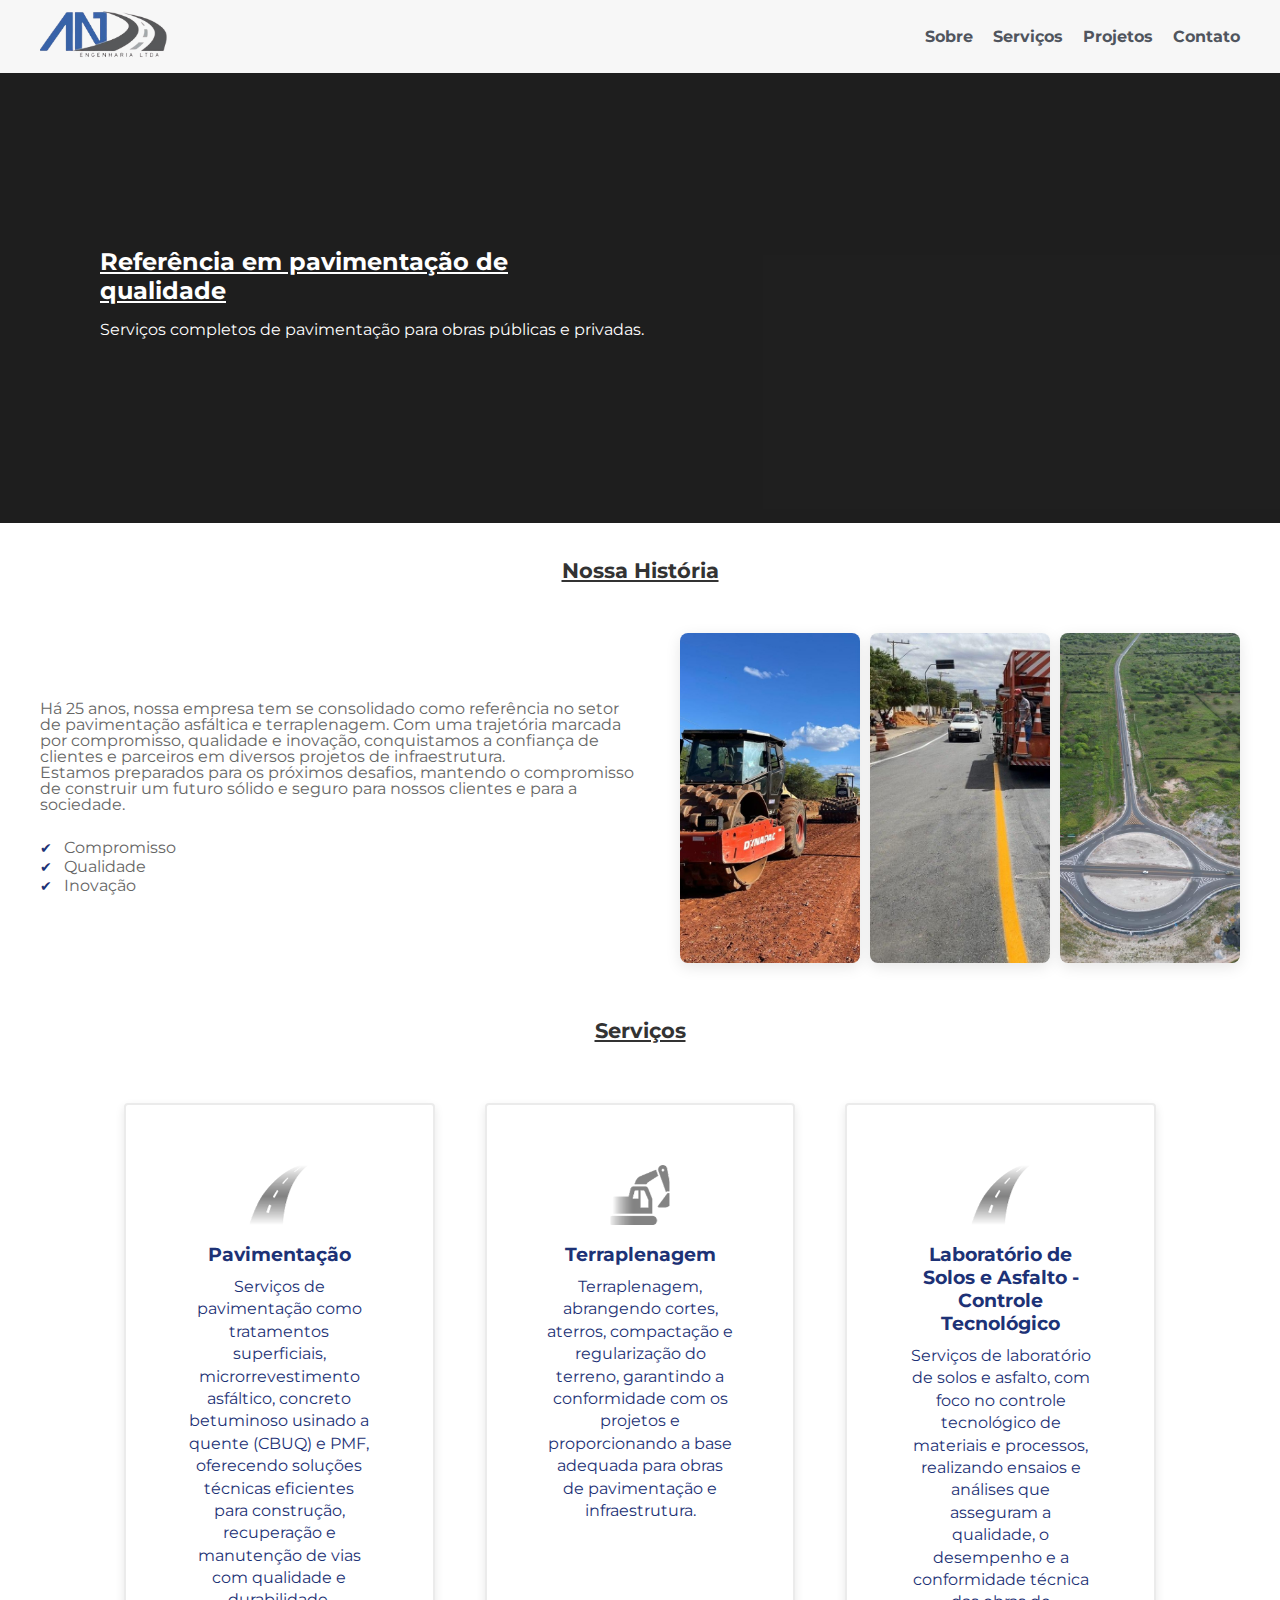
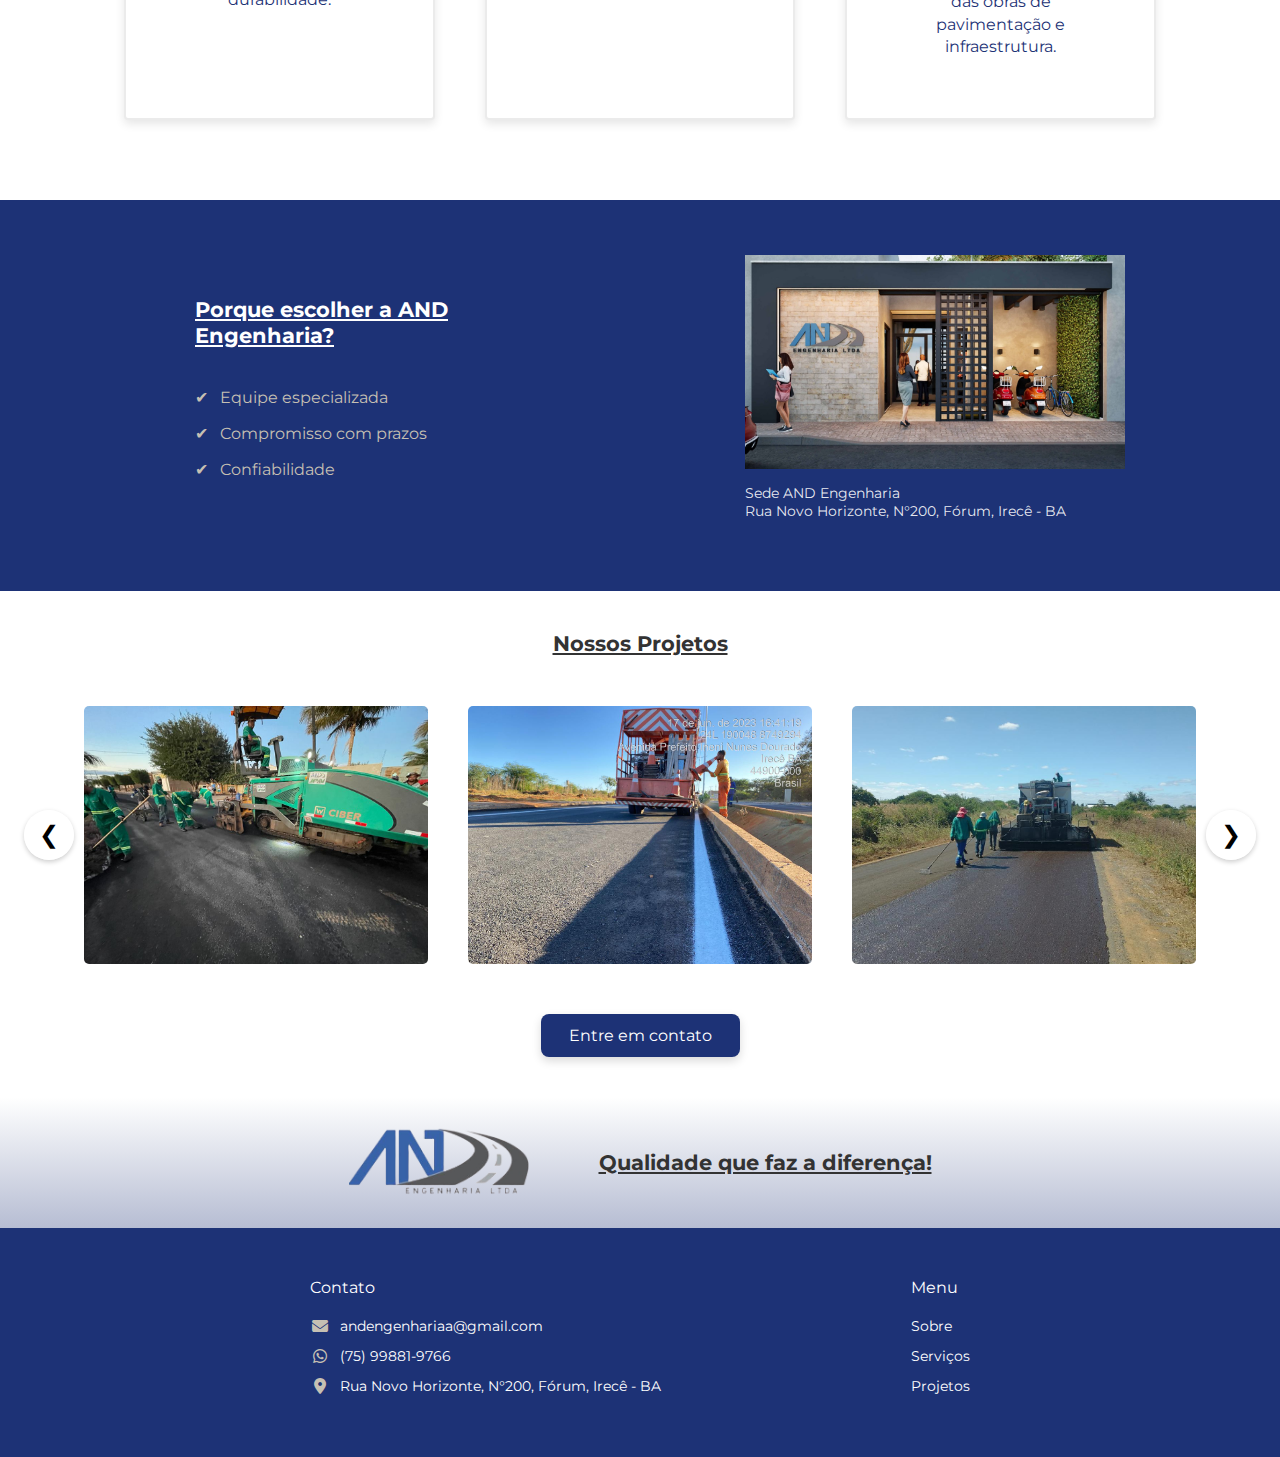
<file: index.html>
<!DOCTYPE html>
<html lang="pt-br">
<head>
    <meta charset="UTF-8">
    <meta name="viewport" content="width=device-width, initial-scale=1.0">
    <link href="https://fonts.googleapis.com/css2?family=Montserrat&family=Roboto&display=swap" rel="stylesheet" />
    <title>AND Engenharia</title>
    <link rel="stylesheet" href="style.css" />
    <link rel="stylesheet" href="https://cdnjs.cloudflare.com/ajax/libs/font-awesome/6.4.0/css/all.min.css">
    <meta name="google-site-verification" content="thtJodCDZFYPlEoWYFJkx3GntrnwQ9Wdg6tBrLsti3k" />

    <link rel="icon" type="image/png" href="/favicon-96x96.png" sizes="96x96" />
    <link rel="icon" type="image/svg+xml" href="/favicon.svg" />
    <link rel="shortcut icon" href="/favicon.ico" />
    <link rel="apple-touch-icon" sizes="180x180" href="/apple-touch-icon.png" />
    <link rel="manifest" href="/site.webmanifest" />

    <script type="application/ld+json">
    {
      "@context" : "https://schema.org",
      "@type" : "WebSite",
      "name" : "AND Engenharia",
      "url" : "https://and-engenharia.vercel.app/"
    }
    </script>
    </head>

<body>

    <section class="rodape-inicio">  
       <header class="cabecalho">
            <nav class="barra-de-navegacao">
                <a href="#" class="logo-link">
                    <img src="assets/imagens/logo-and.png" alt="Logo da AND" class="logo">
                </a>

                <ul class="menu">
                    <li><a href="#sobre">Sobre</a></li>
                    <li><a href="#servicos">Serviços</a></li>
                    <li><a href="#projetos">Projetos</a></li>
                    <li><a href="#contato">Contato</a></li>
                </ul>

                <button class="menu-hamburguer" aria-label="Abrir menu">
                    <span class="linha"></span>
                    <span class="linha"></span>
                    <span class="linha"></span>
                </button>
            </nav>
    </header>

        <div class="hero-content">
            
            <div class="carrossel-imagem">
                <img src="assets/imagens/and-6.jpeg" alt="concreto usinado" class="imagem-fundo">
                <img src="assets/imagens/and-pista-.jpeg" alt="concreto usinado" class="imagem-fundo">
                <img src="assets/imagens/and-9.jpeg" alt="concreto usinado" class="imagem-fundo">
                <img src="assets/imagens/and-16.jpeg" alt="concreto usinado" class="imagem-fundo">
            </div>
            
            <div class="texto-sob-imagem">
                <h1>Referência em pavimentação de <br> qualidade</h1>
                <p>Serviços completos de pavimentação para obras públicas e privadas.</p>
            </div>
        
        </div>
    </section>

    <section class="sobre" id="sobre">
        <h2 class="titulo-sobre">Nossa História</h2>
    
    <div class="conteudo-sobre">

                <div class="texto-sobre">
        <p>Há 25 anos, nossa empresa tem se consolidado como referência no setor de pavimentação asfáltica e terraplenagem. Com uma trajetória marcada por compromisso, qualidade e inovação, conquistamos a confiança de clientes e parceiros em diversos projetos de infraestrutura. <br>
            Estamos preparados para os próximos desafios, mantendo o compromisso de construir um futuro sólido e seguro para nossos clientes e para a sociedade.</p>
        <ul>
            <li>Compromisso</li>
            <li>Qualidade</li>
            <li>Inovação</li>
        </ul>
        </div>

        <div class="montagem-fotos">
        <img src="assets/imagens/and-11-copia.jpeg" alt="Imagem 1">
        <img src="assets/imagens/24-copia.jpeg" alt="Imagem 2">
        <img src="assets/imagens/29.jpeg" alt="Imagem 3">
        </div>

    </div>
    </section>

    <main class="servicos" id="servicos">

        <h2>Serviços</h2>
            
         <div class="servicos-container">
        
            <div class="servico">
                <img src="assets/imagens/asfalto.png" alt="rrrrrr" class="logo-servico">
                <h3>Pavimentação</h3>
                <p>Serviços de pavimentação como tratamentos superficiais, microrrevestimento asfáltico, concreto betuminoso usinado a quente (CBUQ) e PMF, oferecendo soluções técnicas eficientes para construção, recuperação e manutenção de vias com qualidade e durabilidade.</p>
            </div>
            
            <div class="servico">
                <img src="assets/imagens/terraplenagem.png" alt="terrrr" class="logo-servico">
                <h3>Terraplenagem</h3>
                <p>Terraplenagem, abrangendo cortes, aterros, compactação e regularização do terreno, garantindo a conformidade com os projetos e proporcionando a base adequada para obras de pavimentação e infraestrutura.</p>
            </div>

            <div class="servico">
                <img src="assets/imagens/asfalto.png" alt="terrrr" class="logo-servico">
                <h3>Laboratório de Solos e Asfalto - Controle Tecnológico</h3>
                <p>Serviços de laboratório de solos e asfalto, com foco no controle tecnológico de materiais e processos, realizando ensaios e análises que asseguram a qualidade, o desempenho e a conformidade técnica das obras de pavimentação e infraestrutura.</p>
            </div>

         </div>

    </main>

    <section>
        <div class="porque-and">
            
            <div class="texto-fundo">
                <h2>Porque escolher a AND <br> Engenharia?</h2>
                <ul>
                    <li>Equipe especializada</li>
                    <li>Compromisso com prazos</li>
                    <li>Confiabilidade</li>
                </ul>
            </div>
            
            <figure>
                <img src="assets/imagens/projeto-and.jpeg" alt="rrrrr" class="foto-fundo">
                <figcaption>Sede AND Engenharia <br>Rua Novo Horizonte, N°200, Fórum, Irecê - BA</figcaption>
            </figure>
        
        </div>
    </section>

    <section class="carrossel-section" id="projetos">
        <h2>Nossos Projetos</h2>

    <div class="carrossel-container">
            <button id="prevBtn" class="nav-btn">&#10094;</button>

            <div class="carrossel-viewport">
                <div class="carrossel">
                    <div class="item">
                        <img src="assets/imagens/and_17.jpeg" alt="Imagem 1">
                        <div class="overlay">
                            <p>Concreto betuminoso usinado <br>à quente. <br> CBUQ</p>
                        </div>
                    </div>

                    <div class="item">
                        <img src="assets/imagens/26.jpeg" alt="Imagem 2">
                        <div class="overlay">
                            <p>Sinalização viária.</p>
                        </div>
                    </div>

                    <div class="item">
                        <img src="assets/imagens/21.jpeg" alt="Imagem 3">
                        <div class="overlay">
                            <p>Microrrevestimento asfáltico.</p>
                        </div>
                    </div>

                    <div class="item">
                        <img src="assets/imagens/and_2.jpeg" alt="Imagem 4">
                        <div class="overlay">
                            <p>Tratamentos superficiais de <br>pavimentos.</p>
                        </div>
                    </div>
                    <div class="item">
                        <img src="assets/imagens/And.jpg" alt="Imagem 5">
                        <div class="overlay">
                            <p>Asfalto à quente com usina <br>própria.</p>
                        </div>
                    </div>
                </div>
            </div>

            <button id="nextBtn" class="nav-btn">&#10095;</button>
        </div>

        <a href="https://wa.me/5575998819766?text=Olá%2C+gostaria+de+mais+informações+sobre+os+serviços+da+AND+Engenharia!" class="botao-orcamento" target="_blank">
            Entre em contato
        </a>
    </section>

    <section class="chamada-final">
        <img src="assets/imagens/logo-and.png" alt="logo-AND">

        <div class="orcamento">
            <h2>Qualidade que faz a diferença!</h2>
        </div>
    </section>

    <footer>
        
    <div class="footer-container" id="contato">
        <div class="contato">
            <h3>Contato</h3>
            <p>
               <i class="fa-solid fa-envelope"></i>
               <a href="https://mail.google.com/mail/?view=cm&fs=1&to=andengenhariaa@gmail.com" target="_blank">andengenhariaa@gmail.com</a>
            </p>
            <p>
                <i class="fa-brands fa-whatsapp"></i>
                <a href="https://wa.me/5575998819766" target="_blank">(75) 99881-9766</a>
            </p>
            <p>
                <i class="fa-solid fa-location-dot"></i>
                <a href="https://maps.app.goo.gl/zw9BJJ6tnLouu9sH7?g_st=ipc" target="_blank">Rua Novo Horizonte, N°200, Fórum, Irecê - BA</a>
            </p>
        </div>

        <div class="links-uteis">
            <h3>Menu</h3>
            <ul>
                <li><a href="#sobre">Sobre</a></li>
                <li><a href="#servicos">Serviços</a></li>
                <li><a href="#projetos">Projetos</a></li>
            </ul>
        </div>
    </div>
    
    </footer>

    <script src="script.js"></script>
</body>
</html>
</file>
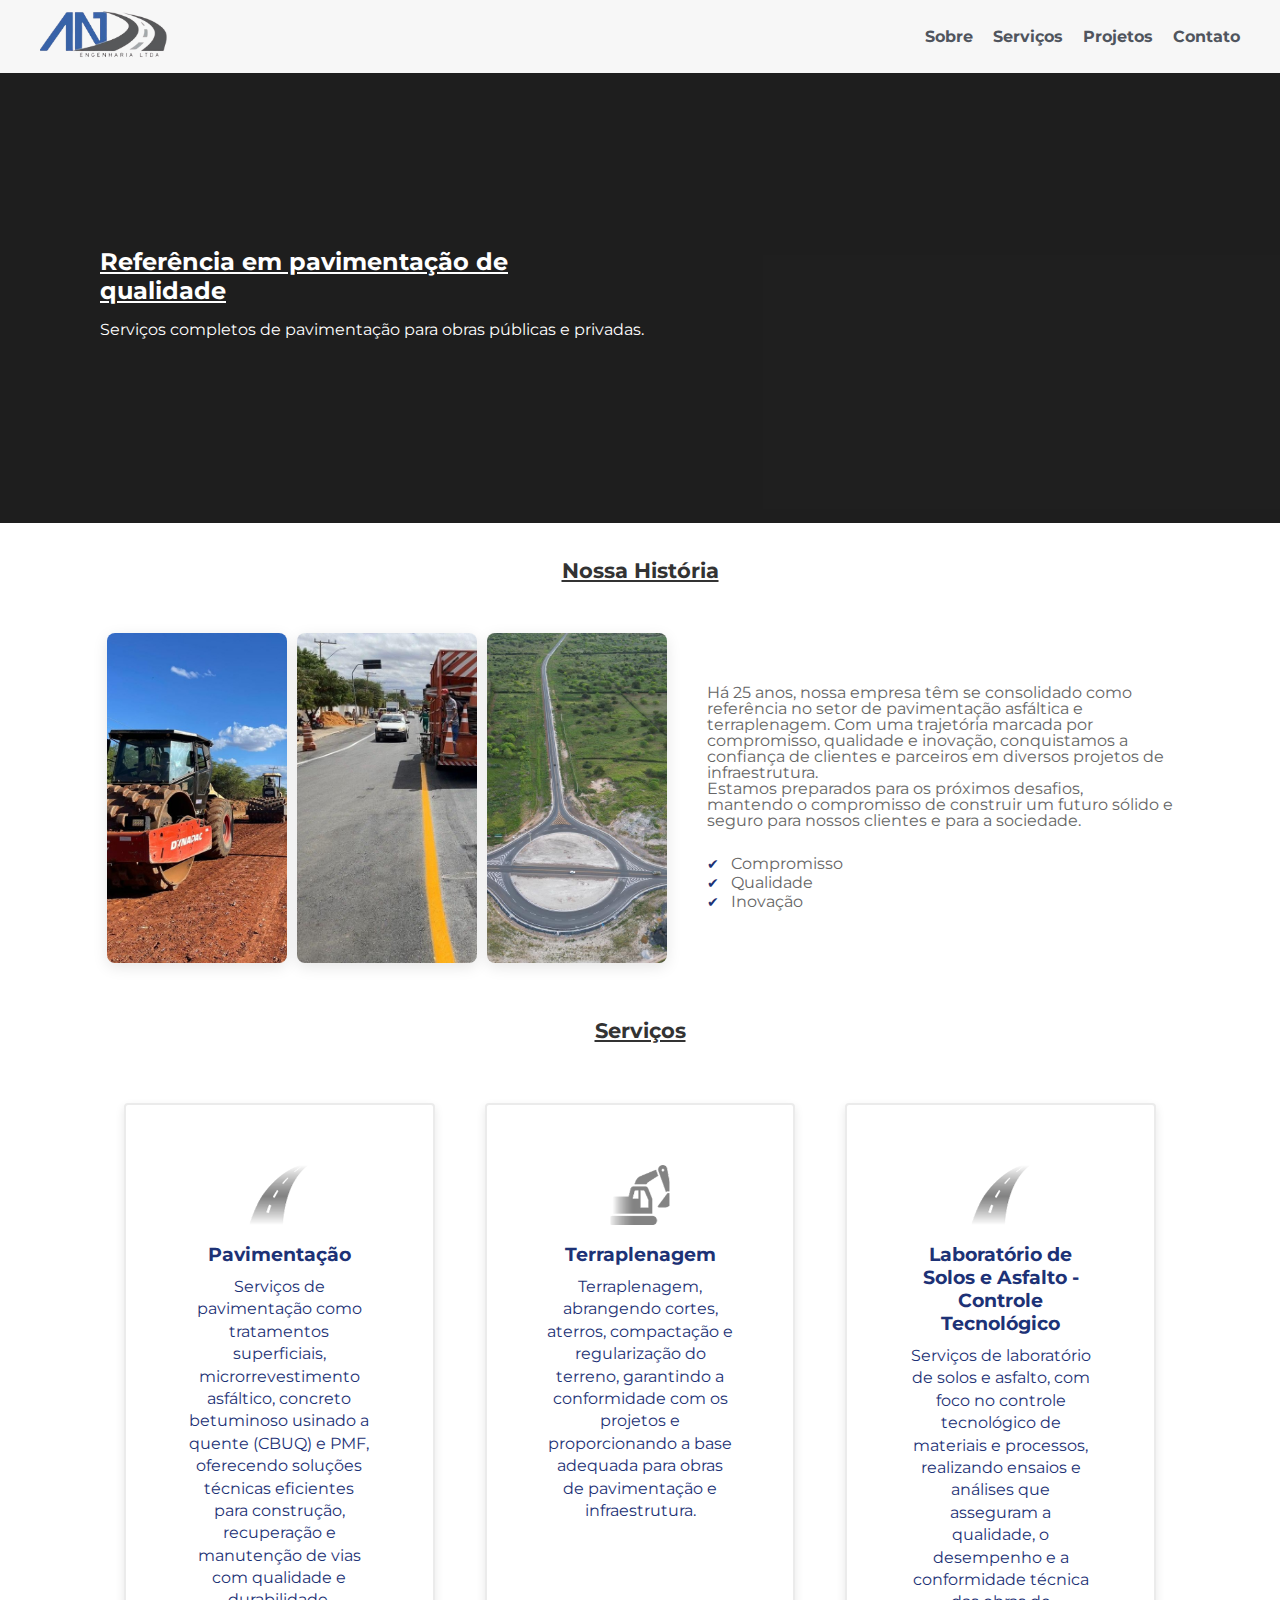
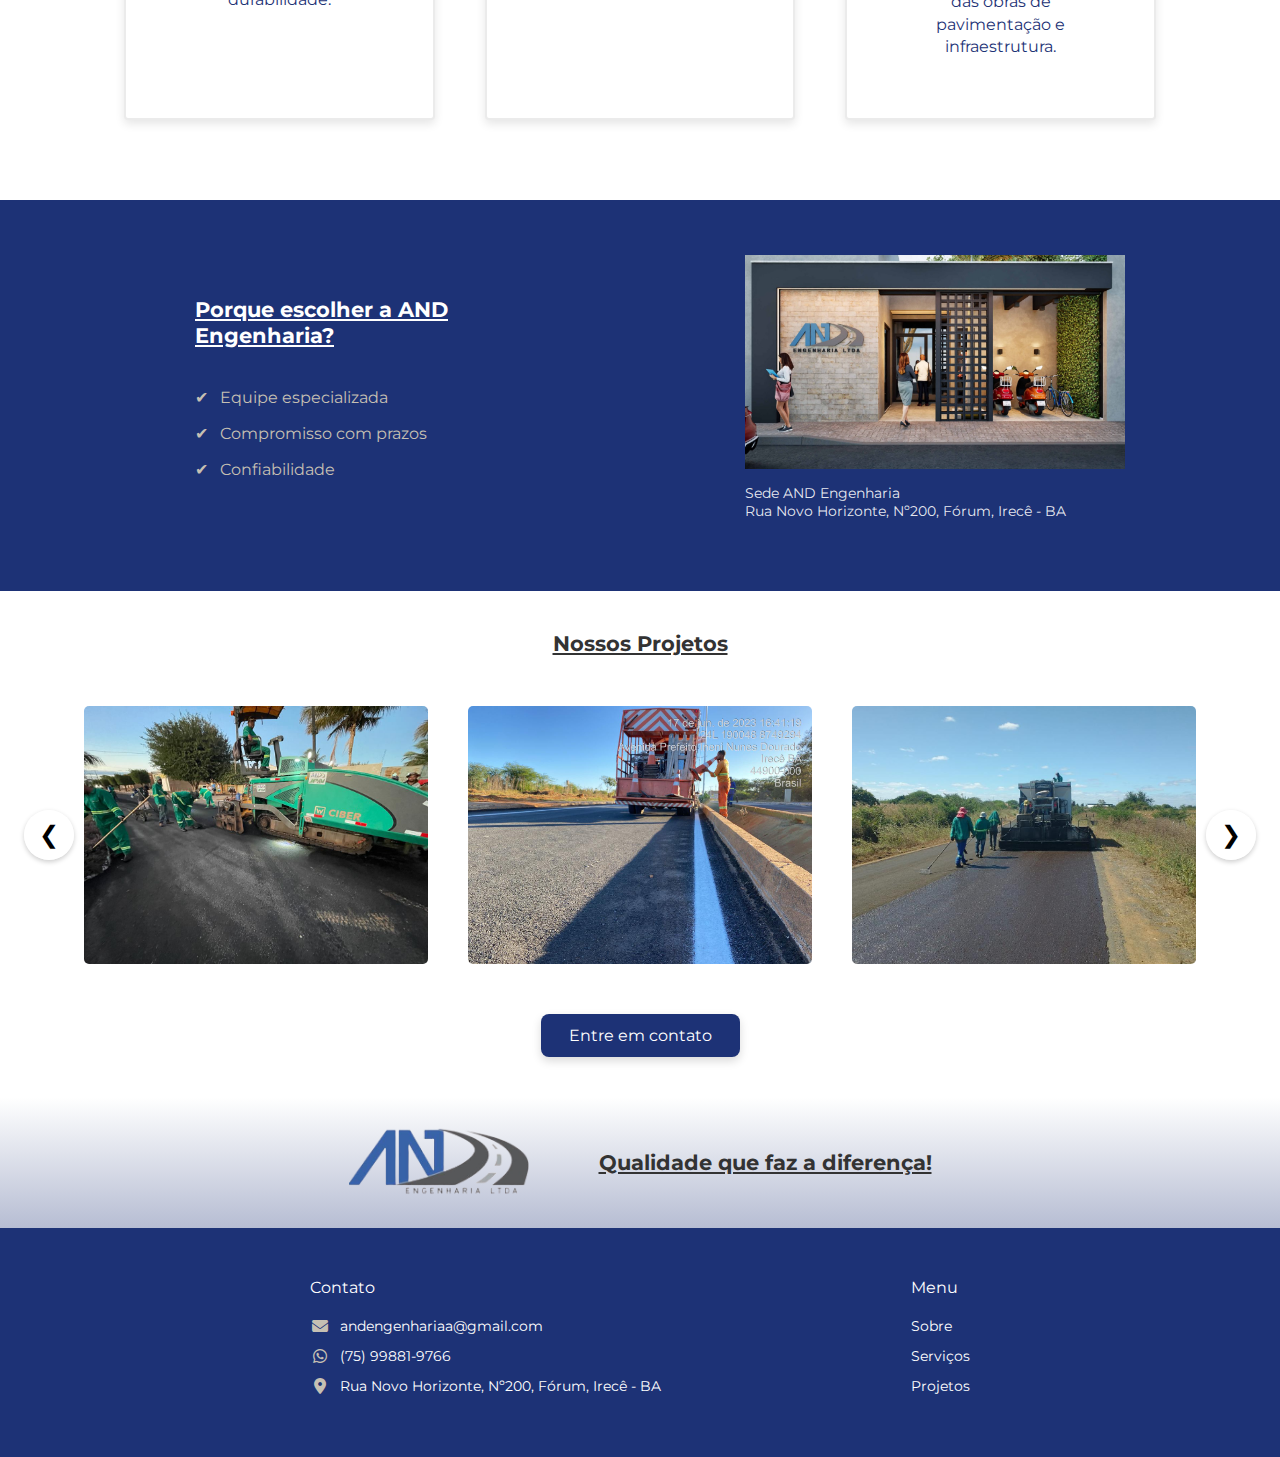
<file: home.html>
<!DOCTYPE html>
<html lang="pt-br">
<head>
    <meta charset="UTF-8">
    <meta name="viewport" content="width=device-width, initial-scale=1.0">
    <link href="https://fonts.googleapis.com/css2?family=Montserrat&family=Roboto&display=swap" rel="stylesheet" />
    <title>AND Engenharia</title>
    <link rel="stylesheet" href="style.css" />
    <link rel="stylesheet" href="https://cdnjs.cloudflare.com/ajax/libs/font-awesome/6.4.0/css/all.min.css">
</head>

<body>

    <section class="rodape-inicio">  
        <header class="cabecalho">
            
        <nav class="barra-de-navegacao">
            <a href="#" class="logo-link">
                <img src="/imagens/logo and.png" alt="Logo da AND" class="logo">
            </a>

            <ul class="menu">
                <li><a href="#sobre">Sobre</a></li>
                <li><a href="#servicos">Serviços</a></li>
                <li><a href="#projetos">Projetos</a></li>
                <li><a href="#contato">Contato</a></li>
            </ul>

            <button class="menu-hamburguer" aria-label="Abrir menu"></button>
        </nav>
        
        </header>

        <div class="hero-content">
            
            <div class="carrossel-imagem">
                <img src="/imagens/and_6.jpeg" alt="concreto usinado" class="imagem-fundo">
                <img src="/imagens/and_pista (2).jpeg" alt="concreto usinado" class="imagem-fundo">
                <img src="/imagens/and_9.jpeg" alt="concreto usinado" class="imagem-fundo">
                <img src="/imagens/and_16.jpeg" alt="concreto usinado" class="imagem-fundo">
            </div>
            
            <div class="texto-sob-imagem">
                <h1>Referência em pavimentação de <br> qualidade</h1>
                <p>Serviços completos de pavimentação para obras públicas e privadas.</p>
            </div>
        
        </div>
    </section>

    <section class="sobre" id="sobre">
        <h2 class="titulo-sobre">Nossa História</h2>
    
    <div class="conteudo-sobre">
        <div class="montagem-fotos">
        <img src="/imagens/and_11_copia.jpeg" alt="Imagem 1">
        <img src="/imagens/24_copia.jpeg" alt="Imagem 2">
        <img src="/imagens/29.jpeg" alt="Imagem 3">
        </div>

        <div class="texto-sobre">
        <p>Há 25 anos, nossa empresa têm se consolidado como <br> referência no setor de pavimentação asfáltica e <br> terraplenagem. Com uma trajetória marcada por <br> compromisso, qualidade e inovação, conquistamos a <br> confiança de clientes e parceiros em diversos projetos de <br> infraestrutura. <br>
            Estamos preparados para os próximos desafios, <br> mantendo o compromisso de construir um futuro sólido e <br> seguro para nossos clientes e para a sociedade.</p>
        <ul>
            <li>Compromisso</li>
            <li>Qualidade</li>
            <li>Inovação</li>
        </ul>
        </div>
    </div>
    </section>

    <main class="servicos" id="servicos">

        <h2>Serviços</h2>
            
         <div class="servicos-container">
        
            <div class="servico">
                <img src="/imagens/asfalto.png" alt="rrrrrr" class="logo-servico">
                <h3>Pavimentação</h3>
                <p>Serviços de pavimentação como tratamentos superficiais, microrrevestimento asfáltico, concreto betuminoso usinado a quente (CBUQ) e PMF, oferecendo soluções técnicas eficientes para construção, recuperação e manutenção de vias com qualidade e durabilidade.</p>
            </div>
            
            <div class="servico">
                <img src="/imagens/terraplenagem.png" alt="terrrr" class="logo-servico">
                <h3>Terraplenagem</h3>
                <p>Terraplenagem, abrangendo cortes, aterros, compactação e regularização do terreno, garantindo a conformidade com os projetos e proporcionando a base adequada para obras de pavimentação e infraestrutura.</p>
            </div>

            <div class="servico">
                <img src="/imagens/asfalto.png" alt="terrrr" class="logo-servico">
                <h3>Laboratório de Solos e Asfalto - Controle Tecnológico</h3>
                <p>Serviços de laboratório de solos e asfalto, com foco no controle tecnológico de materiais e processos, realizando ensaios e análises que asseguram a qualidade, o desempenho e a conformidade técnica das obras de pavimentação e infraestrutura.</p>
            </div>

         </div>

    </main>

    <section>
        <div class="porque-and">
            
            <div class="texto-fundo">
                <h2>Porque escolher a AND <br> Engenharia?</h2>
                <ul>
                    <li>Equipe especializada</li>
                    <li>Compromisso com prazos</li>
                    <li>Confiabilidade</li>
                </ul>
            </div>
            
            <figure>
                <img src="/imagens/WhatsApp Image 2025-10-01 at 20.59.11.jpeg" alt="rrrrr" class="foto-fundo">
                <figcaption>Sede AND Engenharia <br>Rua Novo Horizonte, Nº200, Fórum, Irecê - BA</figcaption>
            </figure>
        
        </div>
    </section>

    <section class="carrossel-section" id="projetos">
        <h2>Nossos Projetos</h2>

    <div class="carrossel-container">
            <button id="prevBtn" class="nav-btn">&#10094;</button>

            <div class="carrossel-viewport">
                <div class="carrossel">
                    <div class="item">
                        <img src="/imagens/and_17.jpeg" alt="Imagem 1">
                        <div class="overlay">
                            <p>Concreto betuminoso usinado à quente. <br> CBUQ</p>
                        </div>
                    </div>

                    <div class="item">
                        <img src="/imagens/26.jpeg" alt="Imagem 2">
                        <div class="overlay">
                            <p>Sinalização viária.</p>
                        </div>
                    </div>

                    <div class="item">
                        <img src="/imagens/21.jpeg" alt="Imagem 3">
                        <div class="overlay">
                            <p>Microrrevestimento asfáltico.</p>
                        </div>
                    </div>

                    <div class="item">
                        <img src="/imagens/and_2.jpeg" alt="Imagem 4">
                        <div class="overlay">
                            <p>Tratamentos superficiais de pavimentos.</p>
                        </div>
                    </div>
                    <div class="item">
                        <img src="/imagens/And.jpg" alt="Imagem 5">
                        <div class="overlay">
                            <p>Asfalto à quente com usina própria.</p>
                        </div>
                    </div>
                </div>
            </div>

            <button id="nextBtn" class="nav-btn">&#10095;</button>
        </div>

        <a href="https://wa.me/5575998819766?text=Olá%2C+gostaria+de+entrar+em+contato!" class="botao-orcamento" target="_blank">
            Entre em contato
        </a>
    </section>

    <section class="chamada-final">
        <img src="/imagens/logo and.png" alt="logo-AND">

        <div class="orcamento">
            <h2>Qualidade que faz a diferença!</h2>
        </div>
    </section>

    <footer>
        
    <div class="footer-container" id="contato">
        <div class="contato">
            <h3>Contato</h3>
            <p>
                <i class="fa-solid fa-envelope"></i>
               <a href="https://mail.google.com/mail/?view=cm&fs=1&to=andengenhariaa@gmail.com" target="_blank">andengenhariaa@gmail.com</a>
            </p>
            <p>
                <i class="fa-brands fa-whatsapp"></i>
                <a href="https://wa.me/5575998819766" target="_blank">(75) 99881-9766</a>
            </p>
            <p>
                <i class="fa-solid fa-location-dot"></i>
                <a href="#">Rua Novo Horizonte, Nº200, Fórum, Irecê - BA</a>
            </p>
        </div>

        <div class="links-uteis">
            <h3>Menu</h3>
            <ul>
                <li><a href="#sobre">Sobre</a></li>
                <li><a href="#servicos">Serviços</a></li>
                <li><a href="#projetos">Projetos</a></li>
            </ul>
        </div>
    </div>
    
    </footer>

    <script src="script.js"></script>
</body>
</html>
</file>
<file: style.css>
* {
  margin: 0;
  padding: 0;
  box-sizing: border-box;
  font-family: 'Montserrat', sans-serif;
}

html {
  font-size: 62.5%;
  scroll-behavior: smooth;
}

.cabecalho {
  background-color: #F7F7F7; /* cor escura para o header */
  padding: 1rem 2rem; 
  position: relative;
}

.barra-de-navegacao {
  display: flex;
  justify-content: space-between; /* logo à esquerda, menu à direita */
  align-items: center;
  max-width: 120rem;
  margin: 0 auto;
}

.logo-link{
  text-decoration: none;
}

.logo {
  height: 5rem; /* ajuste conforme o tamanho desejado */
}

/* Menu */
.menu {
  list-style: none;
  display: flex;
  gap: 2rem; /* espaço entre os itens do menu */
}

.menu li a {
  text-decoration: none;
  color: #50555e;
  font-weight: bold;
  font-size: 1.6rem;
  transition: color 0.3s;
}

.menu li a:hover {
  color: #1D3276; /* cor de destaque ao passar o mouse */
}

.menu-hamburguer{
  display: none;
}

.hero-content {
    position: relative;
    height: 45rem;
    overflow: hidden;
    background-color: #333;
}

.carrossel-imagem {
    position: absolute;
    top: 0;
    left: 0;
    width: 100%;
    height: 100%;
    z-index: 1; /* Garante que as imagens fiquem atrás do texto */
}

.imagem-fundo {
    position: absolute;
    top: 0;
    left: 0; 
    width: 100%;
    height: 100%;
    object-fit: cover;
    opacity: 0;
    transition: opacity 1s ease-in-out;
}

.imagem-fundo.active {
    opacity: 1;
}

.texto-sob-imagem {
    position: absolute;
    top: 0;
    left: 0;
    width: 100%;
    height: 100%;
    display: flex;
    flex-direction: column;
    align-items: flex-start;
    justify-content: center;
    color: white;
    text-align: left;
    background-color: rgba(0, 0, 0, 0.4); /* Fundo escuro semi-transparente */
    padding: 10rem;
    z-index: 2;
}

.texto-sob-imagem h1 {
    font-size: 2.4rem;
    margin-bottom: 1.5rem;
    font-weight: bold;
    text-decoration: underline;
}

.texto-sob-imagem p {
    font-size: 1.6rem;
    margin-bottom: 1rem;
}


.sobre {
  padding: 3.5rem 4rem;
  text-align: center;
}

.titulo-sobre {
  margin-bottom: 5rem;
  color: #333;
  text-decoration: underline;
  font-size: 2.1rem;
}

.conteudo-sobre {
  display: flex;
  align-items: center;
  justify-content: center;
  flex-wrap: wrap;
  gap: 4rem;
}

/* Montagem de fotos com 3 imagens lado a lado */
.montagem-fotos {
    display: flex;
    gap: 1rem;
}

.montagem-fotos img {
    width: 18rem;
    height: 33rem;
    object-fit: cover;
    border-radius: 0.8rem;
    box-shadow: 0 0.4rem 1.5rem rgba(0, 0, 0, 0.1);
}


.texto-sobre {
  max-width: 60rem;
  text-align: left;
}

.texto-sobre h3 {
  color: #444;
  margin-bottom: 1.5rem;
}

.texto-sobre p {
  line-height: 1.6rem;
  color: #666;
  margin-bottom: 2.5rem;
  font-size: 1.6rem;
}

.texto-sobre ul {
    list-style-position: inside;
    list-style-type: none;
    color: #666;
    font-size: 1.6rem;
}

.texto-sobre li::before {
    content: '✔'; /* O caractere do ícone */
    display: inline-block;
    margin-right: 1.2rem; /* Espaço entre o ícone e o texto */
    font-size: 1.4rem;
    color: #1D3276; /* Cor do ícone */
}

/* Estilo para a seção principal */
.servicos {
    width: 90%;
    max-width: 120rem; /* Largura máxima para telas grandes */
    margin: 2.0rem auto; /* Centraliza na página com margem em cima/baixo */
}

.servicos h2 {
    text-align: center; /* Centraliza o título */
    color: #333;
    text-decoration: underline;
    font-size: 2.1rem;
}

/* Container principal */
.servicos-container {
  display: flex;
  justify-content: center;   /* centraliza os quadrados */
  gap: 5rem;                 /* espaço entre os quadrados */
  padding: 6rem;
}

/* Cada bloco de serviço */
.servico {
  background-color: #ffffff;
  border: 2px solid #ebebeb;
  color: #1d3276;
  border-radius: 0.4rem;
  width: 40rem;
  padding: 6rem;
  text-align: center;
  box-shadow: 0 0.4rem 1rem rgba(0, 0, 0, 0.1);
  transition: transform 0.3s ease, box-shadow 0.3s ease;
}

.servico:hover {
  transform: translateY(-0.5rem);
  box-shadow: 0 0.8rem 1.5rem rgba(0, 0, 0, 0.15);
}

/* Imagem */
.logo-servico {
  width: 6rem;
  height: 6rem;
  object-fit: contain;
  margin-bottom: 1.5rem;
}

/* Título e texto */
.servico h3 {
  font-size: 1.9rem;
  margin-bottom: 1rem;
}

.servico p {
  font-size: 1.6rem;
  line-height: 1.4;
}

.porque-and {
    display: flex; /* Ativa o Flexbox para o layout em colunas */
    flex-wrap: wrap; /* Permite que os itens quebrem para a linha de baixo em telas pequenas */
    justify-content: center; /* Centraliza os itens horizontalmente */
    gap: 1rem; /* Espaço entre o texto e a imagem */
    background-color: #1d3276; /* Cor de fundo azul escuro, extraída da imagem */
    color: white; /* Cor do texto */
    padding: 5.5rem 6rem; /* Espaçamento interno (vertical | horizontal) */
    overflow: hidden; /* Garante que nada vaze para fora da seção */
}

/* --- Coluna da Esquerda (Texto) --- */
.texto-fundo {
    max-width: 50rem; /* Largura máxima para o container de texto */
    flex: 1; /* Permite que o container cresça se necessário */
    margin: 4rem;
}

.texto-fundo h2 {
    text-decoration: underline;
    margin-top: 0.2rem;
    margin-bottom: 4rem;
    line-height: 1.2; /* Altura da linha para melhor leitura */
    font-size: 2.1rem;
}

.texto-fundo ul {
    list-style: none; /* Remove os marcadores de lista padrão */
    color: #C6C0B3;
    font-size: 1.6rem;
   
}

.texto-fundo li {
    margin-bottom: 1.7rem; /* Espaçamento entre os itens */
    display: flex; /* Usamos flex para alinhar o ícone com o texto */
    align-items: center; /* Alinha verticalmente o ícone e o texto */
}

/* Criação do ícone de check ✔ */
.texto-fundo li::before {
    content: '✔'; /* O caractere do ícone */
    display: inline-block;
    margin-right: 1.2rem; /* Espaço entre o ícone e o texto */
    font-size: 1.6rem;
    color: #C6C0B3; /* Cor do ícone */
}


/* --- Coluna da Direita (Imagem e Legenda) --- */
figure {
    margin: 0; /* Remove a margem padrão da tag <figure> */
    max-width: 38rem; /* Largura máxima para a imagem */
    flex: 1; /* Permite que o container cresça se necessário */
    text-align: center; /* Centraliza a legenda */
}

.foto-fundo {
    width: 100%; /* Faz a imagem ocupar todo o espaço da <figure> */
    height: auto;
    display: block; /* Remove espaços extras abaixo da imagem */
}

figcaption {
    margin-top: 1.5rem; /* Espaço entre a imagem e a legenda */
    font-size: 1.4rem;
    text-align: left;
    color: rgba(255, 255, 255, 0.9); /* Branco com um pouco de transparência */
}

.carrossel-section {
  text-align: center;
  padding: 4rem 0;
}

.carrossel-section h2 {
  margin-bottom: 3rem;
  text-decoration: underline;
  color: #333;
  font-size: 2.1rem;
}

/* Container principal que segura tudo, incluindo os botões */
.carrossel-container {
    position: relative;
    width: 90%;
    max-width: 120rem;
    margin: auto;
    display: flex;
    align-items: center;
}

/* A "janela" que esconde os itens que estão fora da área visível */
.carrossel-viewport {
    overflow: hidden;
    width: 100%;
}

/* O contêiner flex que alinha os itens horizontalmente */
.carrossel {
    display: flex;
    /* Animação suave ao mover */
    transition: transform 0.5s ease-in-out;
}

/* Cada item do carrossel */
.item {
    /* Cada item ocupa 1/3 do espaço disponível */
    flex: 0 0 calc(100% / 3);
    padding: 2rem;
    position: relative;
}

.item img {
    width: 100%;
    height: 100%; /* A imagem deve ocupar 100% da altura do item */
    object-fit: cover; /* Garante que a imagem cubra o espaço sem distorcer */
    display: block;
    border-radius: 0.5rem;
    /* Transições para o efeito de blur e zoom (opcional) */
    transition: filter 0.9s ease, transform 0.3s ease;
}

.item .overlay {
    position: absolute; /* Permite posicionar o overlay sobre a imagem */
    top: 0;             /* Começa do topo do .item */
    left: 0;            /* Começa da esquerda do .item */
    right: 0;           /* Vai até a direita do .item */
    bottom: 0;          /* Vai até a base do .item */
    background-color: rgba(228, 228, 228, 0.849); /* Cor de fundo semi-transparente */
    color: #1D3276;
    font-size: 1.6rem;
    
    /* Propriedades para centralizar o texto dentro do overlay */
    display: flex;
    justify-content: center;
    align-items: center;
    text-align: center;
    
    padding: 2rem; /* Espaçamento interno para o texto */
    opacity: 0;    /* Inicialmente invisível */
    transition: opacity 0.8s ease; /* Transição suave para aparecer */
    border-radius: 0.5rem; /* Arredondamento igual ao da imagem */
    z-index: 2; /* Garante que o overlay fique acima da imagem */
}

/* Efeitos ao passar o mouse sobre o item */
.item:hover img {
    filter: blur(5px); /* Aplica o desfoque na imagem */
    transform: scale(1.03); /* Opcional: um pequeno zoom na imagem */
}

.item:hover .overlay {
    opacity: 1; /* Faz o overlay aparecer cobrindo tudo */
}


/* Estilo dos botões de navegação */
.nav-btn {
    position: absolute;
    top: 50%;
    transform: translateY(-50%);
    background-color: rgba(255, 255, 255, 0.8);
    border: none;
    border-radius: 50%;
    width: 5rem;
    height: 5rem;
    font-size: 2.4rem;
    cursor: pointer;
    z-index: 10;
    display: flex;
    justify-content: center;
    align-items: center;
    box-shadow: 0 0.2rem 0.5rem rgba(0,0,0,0.2);
}

#prevBtn {
    left: -4rem; /* Metade da largura para fora do container */
}

#nextBtn {
    right: -4rem; /* Metade da largura para fora do container */
}

/* Estilo para quando um botão estiver desabilitado */
.nav-btn:disabled {
    cursor: not-allowed;
    opacity: 0.5;
}


/* Adicione esta classe ao final do seu arquivo style.css */
.no-transition {
    transition: none !important;
}

.botao-orcamento {
  display: inline-block;
  margin: 3rem auto 0;
  background-color: #1D3276;       /* cor de fundo principal */
  color: #fff;                     /* cor do texto */
  padding: 1.2rem 2.8rem;              /* espaçamento interno */
  border-radius: 0.8rem;             /* bordas arredondadas estilo “pill” */
  text-decoration: none;           /* remove sublinhado */
  font-weight: normal;
  transition: all 0.3s ease;       /* efeito suave ao passar o mouse */
  box-shadow: 0 0.4rem 1rem rgba(0, 0, 0, 0.15);
  font-size: 1.6rem;
}

.botao-orcamento:hover {
  background-color: #314483;       /* escurece ao passar o mouse */
  box-shadow: 0 0.8rem 1.5rem rgba(0, 0, 0, 0.25);
}

.chamada-final {
  display: flex;
  justify-content: center; /* separa logo e texto */
  align-items: center;            /* centraliza verticalmente */
  padding: 3rem 6rem;
  background-image: linear-gradient(to bottom, white, #1d327652); /* Gradiente de branco para cinza claro */
  width: 100%;
  gap: 7rem;                      /* espaçamento entre os dois lados */
}

.chamada-final img {
  max-width: 18rem;               
  height: auto;
  display: block;
}

.orcamento h2 {
    font-weight: bold;
    text-decoration: underline;
    color: #333;
    font-size: 2.1rem;
  
}

/* Estilo para o elemento <footer> principal */
footer {
    background-color: #1D3276; /* Tom de azul escuro, similar ao da imagem */
    color: #ffffff; /* Cor do texto branca */
    padding: 5rem 2rem; /* Espaçamento interno (50px em cima/baixo, 20px nas laterais) */
}

/* Container que segura as colunas, usado para o alinhamento */
.footer-container {
    display: flex; /* ATIVA O FLEXBOX: permite alinhar os itens internos facilmente */
    justify-content: center; /* Centraliza as colunas horizontalmente no meio da página */
    align-items: flex-start; /* Alinha o topo das colunas */
    gap: 25rem; /* Cria um espaço generoso entre as duas colunas */
    max-width: 110rem; /* Define uma largura máxima para o conteúdo */
    margin: 0 auto; /* Centraliza o container na página */
}

/* Estilos para os títulos <h3> ("Contato" e "Links úteis") */
.contato h3,
.links-uteis h3 {
    margin-top: 0; /* Remove a margem superior padrão do h3 */
    margin-bottom: 2rem; /* Adiciona espaço abaixo do título */
    font-weight: normal;
    font-size: 1.6rem;
}

/* --- ESTILOS PARA A SEÇÃO DE CONTATO --- */

/* 1. Ajuste para os parágrafos que agora contêm ícone + link */
footer .contato p {
    display: flex;           /* Alinha o ícone e o link na mesma linha, um ao lado do outro */
    align-items: center;     /* Centraliza verticalmente o ícone com o texto do link */
}

/* 2. Estilo para os ícones */
footer .contato i {
    margin-right: 1rem;      /* Cria um espaço entre o ícone e o texto do link */
    font-size: 1.6rem;         /* Tamanho do ícone */
    color: #C6C0B3;          /* Cor dos ícones */
    width: 2rem;             /* (Opcional) Define uma largura fixa para garantir que todos os textos fiquem perfeitamente alinhados */
    text-align: center;      /* (Opcional) Centraliza o ícone dentro da largura fixa */
}

footer .contato p,
footer .links-uteis li {
    margin: 1.2rem 0; /* Define o espaçamento vertical desejado para AMBOS */
    list-style-type: none;
}
/* --- REGRA UNIFICADA PARA TODOS OS LINKS DO RODAPÉ --- */

/* 3. A REGRA MAIS IMPORTANTE: Unificando o estilo dos links */
/* Agora estilizamos os links de .contato e .links-uteis JUNTOS */
footer .contato a,
footer .links-uteis a {
    color: #ffffff;          /* Cor BRANCA para todos os links */
    text-decoration: none;   /* Remove o sublinhado de todos os links */
    font-size: 1.4rem;
}

/* Efeito de hover unificado para todos os links */
footer .contato a:hover,
footer .links-uteis a:hover {
    text-decoration: underline; /* Adiciona o sublinhado de volta quando o mouse passa por cima */
}

/* Adicione isso ao final do seu CSS */

@media (max-width: 768px) {
  
  
  
  
  
  .servicos-container {
    flex-direction: column; /* Empilha os itens verticalmente */
    align-items: center; /* Centraliza os itens empilhados */
    padding: 3rem;
  }

  .servico {
    width: 100%; /* Faz cada serviço ocupar a largura total */
    max-width: 40rem; /* Mantém uma largura máxima para não ficar muito largo */
  }

  .footer-container {
    flex-direction: column;
    text-align: center;
    gap: 4rem;
  }
}
</file>
